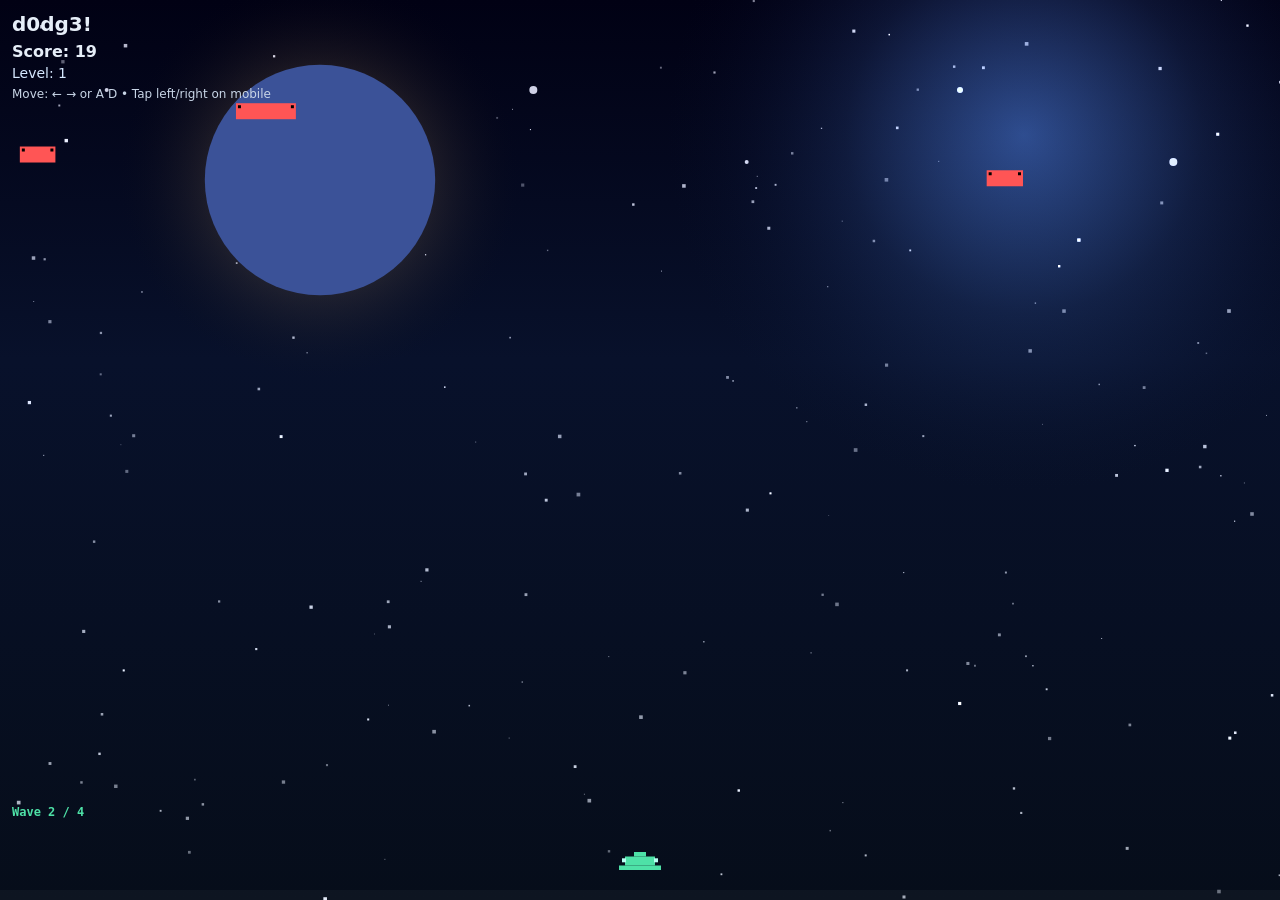
<file: index.html>
<!doctype html>
<html lang="en">
<head>
  <meta charset="utf-8">
  <meta name="viewport" content="width=device-width,initial-scale=1">
  <title>d0dg3!</title>
  <style> 
    html,body{height:100%;margin:0;font-family:system-ui,-apple-system,Segoe UI,Roboto,Arial}
#game{display:block;background:#0b1220;width:100vw;height:100vh}
#ui{position:fixed;left:12px;top:12px;color:#e6eef8;z-index:10}
#ui h1{margin:0;font-size:20px}
#score{margin-top:6px;font-weight:600}
#level{margin-top:4px;font-size:14px;color:#d6e8ff}
#controls{margin-top:6px;font-size:12px;color:#c8d5e6}
#restart{margin-top:8px;padding:6px 10px;background:#ff6b6b;border:none;color:white;border-radius:6px}

canvas{width:100%;height:100%}
  </style>
</head>
<body>
  <div id="ui">
    <h1>d0dg3!</h1>
    <div id="score">Score: 0</div>
    <div id="level">Level: 1</div>
    <div id="controls">Move: ← → or A D • Tap left/right on mobile</div>
    <button id="restart" hidden>Restart</button>
  </div>
  <canvas id="game"></canvas>
  <script> const canvas = document.getElementById('game');
const ctx = canvas.getContext('2d');
const scoreEl = document.getElementById('score');
const restartBtn = document.getElementById('restart');

const audioCtx = new (window.AudioContext || window.webkitAudioContext)();
let audioStarted = false;

// background music setup (kept soft/muted during level splash)
const music = new Audio('D0DG3 soudtrack.mp3');
music.loop = true;
music.crossOrigin = 'anonymous';

const bossIntroAudio = new Audio('start boss fight.mp3');
bossIntroAudio.crossOrigin = 'anonymous';
const bossMusic = new Audio('boss fight.mp3');
bossMusic.loop = true;
bossMusic.crossOrigin = 'anonymous';
const winAudio = new Audio('win game.mp3');
winAudio.crossOrigin = 'anonymous';

// create nodes for gentle muffling + reverb
const musicSource = audioCtx.createMediaElementSource(music);
const musicGain = audioCtx.createGain();
const musicFilter = audioCtx.createBiquadFilter();
const convolver = audioCtx.createConvolver();
const convolverGain = audioCtx.createGain();

musicFilter.type = 'lowpass';
musicFilter.frequency.value = 12000; // open by default
musicFilter.Q.value = 0.7;
musicGain.gain.value = 0.9; // a bit louder by default
convolverGain.gain.value = 0.16; // wet level for reverb

// route: music -> filter -> dry gain -> dest
//                     -> convolver -> convolverGain -> dry gain
musicSource.connect(musicFilter);
musicFilter.connect(musicGain);
musicFilter.connect(convolver);
convolver.connect(convolverGain);
convolverGain.connect(musicGain);
musicGain.connect(audioCtx.destination);

// generate a short impulse response for gentle reverb
function createReverbImpulse(duration = 1.1, decay = 2.0) {
  const sampleRate = audioCtx.sampleRate;
  const length = sampleRate * duration;
  const impulse = audioCtx.createBuffer(2, length, sampleRate);
  for (let ch = 0; ch < 2; ch++) {
    const channelData = impulse.getChannelData(ch);
    for (let i = 0; i < length; i++) {
      channelData[i] = (Math.random() * 2 - 1) * Math.pow(1 - i / length, decay);
    }
  }
  return impulse;
}
convolver.buffer = createReverbImpulse(1.2, 2.6);

function resumeAudioContext(){
  if(audioCtx.state === 'suspended') audioCtx.resume().catch(() => {});
}

function startAudio(){
  if(audioStarted) return;
  audioStarted = true;
  resumeAudioContext();
  // try to start playback; will usually be called from user interaction
  music.play().catch(() => {});
}

function setMusicMuffled(enabled){
  // enabled = true -> muffled (low cutoff + lower gain)
  const now = audioCtx.currentTime;
  if(enabled){
    musicFilter.frequency.exponentialRampToValueAtTime(600, now + 0.03);
    musicGain.gain.exponentialRampToValueAtTime(0.22, now + 0.03);
    convolverGain.gain.exponentialRampToValueAtTime(0.22, now + 0.03);
  } else {
    musicFilter.frequency.exponentialRampToValueAtTime(12000, now + 0.18);
    musicGain.gain.exponentialRampToValueAtTime(0.9, now + 0.18);
    convolverGain.gain.exponentialRampToValueAtTime(0.16, now + 0.18);
  }
}

function playSoftTone({freq = 420, duration = 0.18, volume = 0.14, type = 'triangle', attack = 0.012, release = 0.13} = {}) {
  startAudio();
  const now = audioCtx.currentTime;
  const osc = audioCtx.createOscillator();
  const gain = audioCtx.createGain();
  const filter = audioCtx.createBiquadFilter();

  osc.type = type;
  osc.frequency.value = freq;
  filter.type = 'lowpass';
  filter.frequency.value = 1400;
  filter.Q.value = 0.85;

  gain.gain.setValueAtTime(0.0001, now);
  gain.gain.exponentialRampToValueAtTime(volume, now + attack);
  gain.gain.setTargetAtTime(0.0001, now + duration, release);

  osc.connect(filter);
  filter.connect(gain);
  gain.connect(audioCtx.destination);

  osc.start(now);
  osc.stop(now + duration + 0.05);
}

function playSoftChord(freqs, duration = 0.34) {
  freqs.forEach(freq => playSoftTone({freq, duration, volume: 0.11, attack: 0.018, release: 0.12}));
}

function playLevelUpSound(){
  playSoftChord([320, 430, 520], 0.28);
}

let W = 800, H = 600;
let stars = [];
const starCount = 180;

function createStars(){
  stars = [];
  for(let i=0;i<starCount;i++){
    stars.push({
      x: Math.random() * W,
      y: Math.random() * H,
      size: Math.random() * 3 + 0.7,
      alpha: 0.5 + Math.random() * 0.5,
      speed: 20 + Math.random() * 45
    });
  }
}

function resize(){
  canvas.width = window.innerWidth;
  canvas.height = window.innerHeight;
  W = canvas.width; H = canvas.height;
  createStars();
}
window.addEventListener('resize', resize);
resize();

// Player
const player = {w:60,h:18,x:0,y:0,speed:520,dir:0};

// Enemy spacships
let enemies = [];
let upgrades = [];
let projectiles = [];
let running = true;
let victory = false;
let lastTime = 0;
let spawnTimer = 0;
const baseSpawnInterval = 1200; // ms - increased for playability
let spawnInterval = baseSpawnInterval;
let score = 0;
let level = 1;
const maxLevel = 25;
let pendingLevel = 1;
let paused = false;
let levelTransition = false;
let upgradeMessage = '';
let upgradeTimer = 0;
let elapsedTime = 0; // track time in level for upgrade spawning
let enemiesToSpawn = 0;
let enemiesSpawned = 0;
let waveCount = 0;
let enemiesDefeated = 0;
let boss = null;
let bossBullets = [];
let bossPhase = 'normal';
let bossIntroTimer = 0;
let winCutsceneTimer = 0;
const levelEl = document.getElementById('level');

// Active upgrades
let hasLaser = false;
let laserCooldown =0;
let laserTimer = 0; // duration of laser in seconds
let hasShield = false;
let shieldHits = 0;

// Story removed: start immediately without intro/snippets

function getLevelConfig(levelValue){
  if(levelValue === maxLevel){
    return {enemyCount: 0, spawnInterval: 900, waveSize: 0};
  }
  return {
    enemyCount: 10 + (levelValue - 1) * 2,
    spawnInterval: Math.max(420, baseSpawnInterval - (levelValue - 1) * 42),
    waveSize: Math.min(3 + Math.floor(levelValue / 5), 6)
  };
}

function applyUpgrades(levelValue){
  // Minor stat bump per level
  player.speed = 520 + (levelValue - 1) * 4;
}

function spawnUpgrade(){
  const types = ['laser', 'shield', 'speed'];
  const type = types[Math.floor(Math.random() * types.length)];
  const w = 16;
  upgrades.push({x: Math.random() * (W - w), y: -20, w, h: 16, type, speed: 60 + Math.random() * 40});
}

function activateUpgrade(type){
  if(type === 'laser'){ hasLaser = true; laserTimer = 30; upgradeMessage = 'Upgrade: LASER (30s)'; }
  else if(type === 'shield'){ hasShield = true; shieldHits = 2; upgradeMessage = 'Upgrade: SHIELD (2 hits)'; }
  else if(type === 'speed'){ player.speed = Math.min(player.speed + 80, 720); upgradeMessage = 'Upgrade: SPEED BOOST'; }
  upgradeTimer = 2.0;
}

function startBossFight(){
  boss = {
    x: W / 2 - 90,
    y: -120,
    w: 180,
    h: 70,
    health: 50 + Math.floor(level / 2),
    speed: 70,
    dir: 1,
    fireTimer: 1.8,
    phase: 'enter'
  };
  bossBullets = [];
}

function startLevel(levelValue){
  level = levelValue;
  const config = getLevelConfig(level);
  enemiesToSpawn = config.enemyCount;
  enemiesSpawned = 0;
  waveCount = 0;
  enemiesDefeated = 0;
  spawnInterval = config.spawnInterval;
  spawnTimer = 0;
  boss = null;
  bossBullets = [];
  bossPhase = level === maxLevel ? 'intro' : 'normal';
  bossIntroTimer = level === maxLevel ? 3.0 : 0;
  winCutsceneTimer = 0;
  victory = false;
  paused = false;
  levelEl.textContent = level === maxLevel ? 'Level: 25 - BOSS' : 'Level: ' + level;
  applyUpgrades(level);
  if(level === maxLevel){
    setMusicMuffled(true);
    bossIntroAudio.currentTime = 0;
    bossIntroAudio.play().catch(() => {});
  }
}

function reset(){
  enemies = [];
  upgrades = [];
  projectiles = [];
  running = true;
  victory = false;
  lastTime = performance.now();
  spawnTimer = 0;
  spawnInterval = baseSpawnInterval;
  score = 0;
  pendingLevel = 1;
  paused = false;
  levelTransition = false;
  upgradeMessage = '';
  upgradeTimer = 0;
  elapsedTime = 0;
  hasLaser = false;
  laserCooldown = 0;
  laserTimer = 0;
  hasShield = false;
  shieldHits = 0;
  startLevel(1);
  player.x = W/2 - player.w/2;
  player.y = H - player.h - 30;
  player.dir = 0;
  restartBtn.hidden = true;
  requestAnimationFrame(loop);
}

function spawn(){
  const w = 20 + Math.random() * 60;
  enemies.push({x: Math.random() * (W - w), y: -20, w, h: 16, speed: 140 + Math.random() * 240 + level * 28});
}

function spawnWave(){
  const config = getLevelConfig(level);
  const count = Math.min(config.waveSize, enemiesToSpawn - enemiesSpawned);
  for(let i = 0; i < count; i++){
    spawn();
    enemiesSpawned++;
  }
  waveCount++;
}

function rectsCollide(a,b){
  return a.x < b.x + b.w && a.x + a.w > b.x && a.y < b.y + b.h && a.y + a.h > b.y;
}

function continueLevel(){
  if(!levelTransition) return;
  levelTransition = false;
  startLevel(pendingLevel);
  if(level !== maxLevel){
    try{ setMusicMuffled(false); }catch(e){}
    playLevelUpSound();
  }
}

function update(dt){
  if(paused) return;

  elapsedTime += dt;

  // player movement
  player.x += player.dir * player.speed * dt;
  if(player.x < 0) player.x = 0;
  if(player.x + player.w > W) player.x = W - player.w;

  // laser fire
  if(hasLaser && laserTimer > 0){
    laserCooldown -= dt;
    if(laserCooldown <= 0){
      projectiles.push({x: player.x + player.w/2 - 4, y: player.y, w: 8, h: 12, speed: 500});
      laserCooldown = 0.18; // fire rate
    }
  }

  // decay laser timer
  if(laserTimer > 0){
    laserTimer -= dt;
    if(laserTimer <= 0) hasLaser = false;
  }

  // boss intro and boss fight phases
  if(level === maxLevel){
    if(bossPhase === 'intro'){
      bossIntroTimer -= dt;
      if(bossIntroTimer <= 0){
        bossPhase = 'fight';
        bossIntroAudio.pause();
        bossMusic.currentTime = 0;
        bossMusic.play().catch(() => {});
        startBossFight();
        setMusicMuffled(false);
      }
    }
    if(bossPhase === 'fight' && boss){
      if(boss.phase === 'enter'){
        boss.y += boss.speed * dt;
        if(boss.y >= 80) boss.phase = 'active';
      } else {
        boss.x += boss.speed * boss.dir * dt;
        if(boss.x < 20 || boss.x + boss.w > W - 20) boss.dir *= -1;
        boss.fireTimer -= dt;
        if(boss.fireTimer <= 0){
          boss.fireTimer = 1.4;
          bossBullets.push({x: boss.x + boss.w / 2 - 8, y: boss.y + boss.h, w: 16, h: 18, speed: 260});
        }
      }
    }
    if(bossPhase === 'win'){
      winCutsceneTimer -= dt;
      if(winCutsceneTimer <= 0){
        paused = true;
      }
    }
  }

  // move projectiles and check hits
  for(let i = projectiles.length - 1; i >= 0; i--){
    const p = projectiles[i];
    p.y -= p.speed * dt;
    if(p.y < 0){ projectiles.splice(i, 1); continue; }

    if(level === maxLevel && bossPhase === 'fight' && boss && rectsCollide(p, boss)){
      projectiles.splice(i, 1);
      boss.health -= 1;
      score += 35;
      if(boss.health <= 0){
        bossPhase = 'win';
        victory = true;
        winCutsceneTimer = 4.2;
        bossMusic.pause();
        winAudio.currentTime = 0;
        winAudio.play().catch(() => {});
        restartBtn.hidden = false;
      }
      continue;
    }

    for(let j = enemies.length - 1; j >= 0; j--){
      const e = enemies[j];
      if(rectsCollide(p, e)){
        projectiles.splice(i, 1);
        enemies.splice(j, 1);
        score += 25; // bonus for laser kills
        enemiesDefeated++;
        break;
      }
    }
  }

  if(level < maxLevel){
    spawnTimer += dt * 1000;
    if(spawnTimer > spawnInterval && enemiesSpawned < enemiesToSpawn){
      spawnTimer = 0;
      spawnWave();
      spawnInterval = Math.max(350, spawnInterval * 0.992);
    }
  }

  // spawn upgrades randomly (no time cutoff)
  if(Math.random() < 0.04 * dt) spawnUpgrade();

  // move upgrades
  for(let i = upgrades.length - 1; i >= 0; i--){
    const u = upgrades[i];
    u.y += u.speed * dt;
    if(u.y > H) upgrades.splice(i, 1);
    else if(rectsCollide(u, player)){
      activateUpgrade(u.type);
      upgrades.splice(i, 1);
    }
  }

  for(let i = enemies.length - 1; i >= 0; i--){
    const e = enemies[i];
    e.y += e.speed * dt;
    if(e.y > H) enemies.splice(i, 1);
    else if(rectsCollide(e, player)){
      if(hasShield){
        shieldHits--;
        enemies.splice(i, 1);
        if(shieldHits <= 0) hasShield = false;
      } else {
        running = false;
      }
    }
  }

  if(level === maxLevel && bossPhase === 'fight'){
    for(let i = bossBullets.length - 1; i >= 0; i--){
      const b = bossBullets[i];
      b.y += b.speed * dt;
      if(b.y > H) bossBullets.splice(i, 1);
      else if(rectsCollide(b, player)){
        bossBullets.splice(i, 1);
        if(hasShield){
          shieldHits--;
          if(shieldHits <= 0) hasShield = false;
        } else {
          running = false;
        }
      }
    }

    if(boss && rectsCollide(boss, player)){
      if(hasShield){
        shieldHits--;
        if(shieldHits <= 0) hasShield = false;
      } else {
        running = false;
      }
    }
  }

  score += dt * 10;

  if(level < maxLevel && enemiesSpawned >= enemiesToSpawn && enemies.length === 0 && !levelTransition){
    pendingLevel = Math.min(maxLevel, level + 1);
    levelTransition = true;
    paused = true;
    if(pendingLevel === maxLevel){
      levelEl.textContent = 'Level: ' + pendingLevel + ' - BOSS';
    }
    try{ setMusicMuffled(true); }catch(e){}
  }

  if(upgradeTimer > 0) upgradeTimer = Math.max(0, upgradeTimer - dt);
}

const palettes = [
  {bg:['#010114','#08112b','#060d1a'], nebula:'rgba(95,155,255,0.45)', planet:'#3b5298', glow:'rgba(255,200,120,0.35)'},
  {bg:['#150217','#32154b','#19061e'], nebula:'rgba(236,131,255,0.4)', planet:'#7b3f9a', glow:'rgba(255,160,240,0.3)'},
  {bg:['#08110a','#112b14','#08210c'], nebula:'rgba(127,255,182,0.38)', planet:'#2a7a58', glow:'rgba(176,255,210,0.24)'},
  {bg:['#190810','#33153e','#170919'], nebula:'rgba(255,162,182,0.36)', planet:'#a84f81', glow:'rgba(255,180,210,0.2)'}
];

function getPalette(levelValue){
  return palettes[(levelValue - 1) % palettes.length];
}

function draw(){
  const palette = getPalette(level);
  ctx.clearRect(0,0,W,H);
  // space background
  const bg = ctx.createLinearGradient(0,0,0,H);
  bg.addColorStop(0, palette.bg[0]);
  bg.addColorStop(0.4, palette.bg[1]);
  bg.addColorStop(1, palette.bg[2]);
  ctx.fillStyle = bg;
  ctx.fillRect(0,0,W,H);

  // bright thingy
  ctx.save();
  ctx.globalCompositeOperation = 'lighter';
  const nebula = ctx.createRadialGradient(W * 0.8, H * 0.15, 0, W * 0.8, H * 0.15, W * 0.28);
  nebula.addColorStop(0, palette.nebula);
  nebula.addColorStop(0.5, palette.nebula.replace(/0\.\d+/, '0.12'));
  nebula.addColorStop(1, 'rgba(8, 18, 42, 0)');
  ctx.fillStyle = nebula;
  ctx.fillRect(0,0,W,H);

  // stars
  stars.forEach(star => {
    star.y += star.speed * 0.04;
    if(star.y > H) star.y = 0;
    const flicker = star.alpha * (0.8 + 0.25 * Math.sin(performance.now() / 120 + star.x));
    ctx.fillStyle = `rgba(255,255,255,${flicker})`;
    ctx.fillRect(star.x, star.y, star.size, star.size);
  });

  // big sparkle
  for(let i=0;i<6;i++){
    const x = (i + 0.5) / 6 * W;
    const y = H * 0.1 + (i % 2) * H * 0.08;
    const radius = 2 + (i % 3);
    ctx.beginPath();
    ctx.arc(x, y, radius, 0, Math.PI * 2);
    ctx.fillStyle = 'rgba(255,255,255,0.8)';
    ctx.fill();
  }

  ctx.restore();

  // planet glow
  const planetGlow = ctx.createRadialGradient(W * 0.25, H * 0.2, 0, W * 0.25, H * 0.2, W * 0.16);
  planetGlow.addColorStop(0, palette.glow);
  planetGlow.addColorStop(0.6, palette.glow.replace(/0\.\d+/, '0.08'));
  planetGlow.addColorStop(1, 'rgba(0,0,0,0)');
  ctx.fillStyle = planetGlow;
  ctx.fillRect(0,0,W,H);
  ctx.fillStyle = palette.planet;
  ctx.beginPath();
  ctx.arc(W * 0.25, H * 0.2, W * 0.09, 0, Math.PI * 2);
  ctx.fill();

  //  player trail
  if(player.dir !== 0){
    ctx.fillStyle = 'rgba(78, 225, 167, 0.12)';
    for(let i=1;i<=2;i++){
      const trailX = player.x - player.dir * i * 12;
      ctx.fillRect(trailX, player.y, 6, player.h);
    }
  }

  // player ship (8-bit pixel art)
  ctx.fillStyle = '#4ee1a7';
  const px = player.x;
  const py = player.y;
  const pw = player.w;
  const ph = player.h;
  // body
  ctx.fillRect(px + pw*0.25, py + ph*0.25, pw*0.5, ph*0.5);
  // top point
  ctx.fillRect(px + pw*0.4, py, pw*0.2, ph*0.25);
  // bottom fins
  ctx.fillRect(px + pw*0.15, py + ph*0.75, pw*0.7, ph*0.25);
  // sides (windows)
  ctx.fillStyle = '#b8fff2';
  ctx.fillRect(px + pw*0.2, py + ph*0.35, 4, 4);
  ctx.fillRect(px + pw*0.8 - 4, py + ph*0.35, 4, 4);

  // enemies (pixel blocks)
  enemies.forEach(e => {
    ctx.fillStyle = '#ff5555';
    ctx.fillRect(e.x, e.y, e.w, e.h);
    // eyes
    ctx.fillStyle = '#000000';
    ctx.fillRect(e.x + 2, e.y + 2, 3, 3);
    ctx.fillRect(e.x + e.w - 5, e.y + 2, 3, 3);
  });

  // projectiles (laser bolts - 8-bit style)
  projectiles.forEach(p => {
    ctx.fillStyle = '#ffff00';
    ctx.fillRect(p.x, p.y, p.w, p.h);
    ctx.fillStyle = '#ffffff';
    ctx.fillRect(p.x + 1, p.y + 1, p.w - 2, p.h - 2);
  });

  // upgrades (8-bit pixel tiles)
  upgrades.forEach(u => {
    const colors = { laser: '#ffff00', shield: '#00ffff', speed: '#ff00ff' };
    const col = colors[u.type] || '#ffffff';
    // tile background
    ctx.fillStyle = col;
    ctx.fillRect(u.x, u.y, u.w, u.h);
    // border
    ctx.strokeStyle = '#ffffff';
    ctx.lineWidth = 1;
    ctx.strokeRect(u.x, u.y, u.w, u.h);
    // label
    ctx.fillStyle = '#000000';
    ctx.font = 'bold 12px monospace';
    ctx.textAlign = 'center';
    ctx.fillText(u.type[0].toUpperCase(), u.x + u.w/2, u.y + u.h/2 + 4);
  });

  // shield indicator (8-bit pixel style)
  if(hasShield){
    ctx.strokeStyle = '#00ffff';
    ctx.lineWidth = 2;
    ctx.globalAlpha = 0.6 + 0.3 * Math.sin(performance.now() / 150);
    ctx.strokeRect(player.x - 6, player.y - 6, player.w + 12, player.h + 12);
    ctx.globalAlpha = 1.0;
  }

  if(level === maxLevel && boss){
    ctx.fillStyle = '#ff9966';
    ctx.fillRect(boss.x, boss.y, boss.w, boss.h);
    ctx.fillStyle = '#000000';
    ctx.fillRect(boss.x + 18, boss.y + 14, 28, 28);
    ctx.fillRect(boss.x + boss.w - 46, boss.y + 14, 28, 28);
    ctx.fillStyle = '#4e2b00';
    ctx.fillRect(boss.x + 50, boss.y + boss.h - 16, boss.w - 100, 10);
    ctx.fillStyle = '#ff5555';
    const bossHealthRatio = Math.max(0, boss.health / (50 + Math.floor(level / 2)));
    ctx.fillRect(W * 0.08, H * 0.04, W * 0.84 * bossHealthRatio, 16);
    ctx.strokeStyle = '#ffffff';
    ctx.lineWidth = 2;
    ctx.strokeRect(W * 0.08, H * 0.04, W * 0.84, 16);
    ctx.fillStyle = '#ffffff';
    ctx.font = 'bold 12px monospace';
    ctx.textAlign = 'center';
    ctx.fillText('BOSS HEALTH', W / 2, H * 0.04 + 12);
  }

  bossBullets.forEach(b => {
    ctx.fillStyle = '#ffcc33';
    ctx.fillRect(b.x, b.y, b.w, b.h);
  });

  // ground line
  ctx.fillStyle = 'rgba(255,255,255,0.03)';
  ctx.fillRect(0, H-10, W, 10);

  // active upgrades display (8-bit style)
  let statusY = H - 60;
  ctx.fillStyle = '#4ee1a7';
  ctx.font = 'bold 12px monospace';
  ctx.textAlign = 'left';
  if(hasLaser) ctx.fillText('[L] LASER', 12, statusY);
  if(hasShield) ctx.fillText('[S] SHIELD', 12, statusY + 20);

  const totalWaves = Math.ceil(enemiesToSpawn / Math.max(1, getLevelConfig(level).waveSize));
  const currentWave = level < maxLevel ? Math.min(waveCount + (enemiesSpawned < enemiesToSpawn ? 1 : 0), totalWaves) : 0;
  const statusText = level < maxLevel
    ? 'Wave ' + currentWave + ' / ' + totalWaves
    : bossPhase === 'intro' ? 'Boss incoming' : 'Boss fight';
  ctx.fillText(statusText, 12, statusY - 24);
  if(hasLaser || hasShield) ctx.textAlign = 'center';

  if(upgradeMessage && upgradeTimer > 0){
    ctx.save();
    ctx.globalAlpha = 1.0;
    ctx.fillStyle = '#1a1a2e';
    ctx.fillRect(W * 0.15, H * 0.06, W * 0.7, 52);
    ctx.strokeStyle = '#4ee1a7';
    ctx.lineWidth = 2;
    ctx.strokeRect(W * 0.15, H * 0.06, W * 0.7, 52);
    ctx.restore();
    ctx.fillStyle = '#4ee1a7';
    ctx.font = 'bold 14px monospace';
    ctx.textAlign = 'center';
    ctx.fillText(upgradeMessage, W / 2, H * 0.11 + 18);
  }

  if(victory){
    ctx.fillStyle = 'rgba(0,0,0,0.8)';
    ctx.fillRect(0,0,W,H);
    ctx.fillStyle = '#ffd700';
    ctx.beginPath();
    ctx.ellipse(W / 2, H / 2 - 30, 60, 80, 0, 0, Math.PI * 2);
    ctx.fill();
    ctx.fillStyle = '#d4af37';
    ctx.fillRect(W / 2 - 40, H / 2 + 30, 80, 24);
    ctx.fillStyle = '#fffacd';
    ctx.font = 'bold 36px monospace';
    ctx.textAlign = 'center';
    ctx.fillText('TROPHY UNLOCKED', W / 2, H / 2 - 70);
    ctx.font = '20px monospace';
    ctx.fillText('YOU WIN!', W / 2, H / 2 + 10);
    ctx.font = '14px monospace';
    ctx.fillText('Press Restart to play again', W / 2, H / 2 + 40);
    return;
  }

  if(levelTransition){
    ctx.fillStyle = 'rgba(0,0,0,0.78)';
    ctx.fillRect(0,0,W,H);
    ctx.fillStyle = '#4ee1a7';
    ctx.font = 'bold 36px monospace';
    ctx.textAlign = 'center';
    ctx.fillText(pendingLevel === maxLevel ? 'BOSS FIGHT APPROACHING' : 'LEVEL ' + pendingLevel, W / 2, H / 2 - 20);
    ctx.font = '14px monospace';
    ctx.fillStyle = '#ffffff';
    ctx.fillText(pendingLevel === maxLevel ? 'Press any key to begin the boss battle' : '[ press any key to continue ]', W / 2, H / 2 + 8);
  }

  // intro removed — game starts immediately
}

function loop(ts){
  const dt = (ts - lastTime)/1000;
  lastTime = ts;
  if(running || victory){
    update(dt);
    draw();
    scoreEl.textContent = 'Score: ' + Math.floor(score);
    requestAnimationFrame(loop);
  } else {
    // game over
    draw();
    ctx.fillStyle = 'rgba(0,0,0,0.6)'; ctx.fillRect(0,0,W,H);
    ctx.fillStyle = '#ff5555'; ctx.font = 'bold 32px monospace'; ctx.textAlign = 'center';
    ctx.fillText('GAME OVER', W/2, H/2 - 20);
    ctx.fillStyle = '#ffff00'; ctx.font = '16px monospace';
    ctx.fillText('Score: ' + Math.floor(score), W/2, H/2 + 10);
    restartBtn.hidden = false;
  }
}

// controls
window.addEventListener('keydown', e => {
  if(!audioStarted) startAudio();
  if(levelTransition){ continueLevel(); return; }
  if(e.key==='ArrowLeft' || e.key==='a') player.dir = -1;
  if(e.key==='ArrowRight' || e.key==='d') player.dir = 1;
});
window.addEventListener('keyup', e => { if(['ArrowLeft','ArrowRight','a','d'].includes(e.key)) player.dir = 0; });

// touch controls
canvas.addEventListener('touchstart', e => {
  e.preventDefault();
  if(!audioStarted) startAudio();
  if(levelTransition){ continueLevel(); return; }
  const x = e.touches[0].clientX;
  player.dir = x < W/2 ? -1 : 1;
});
canvas.addEventListener('touchend', () => { player.dir = 0; });

canvas.addEventListener('pointerdown', () => {
  if(!audioStarted) startAudio();
  if(levelTransition) continueLevel();
});

restartBtn.addEventListener('click', () => { reset(); });

// initialize positions and start
player.x = W/2 - player.w/2;
player.y = H - player.h - 30;
startLevel(1);
restartBtn.hidden = true;
lastTime = performance.now();
requestAnimationFrame(loop);
</script>
</body>
</html>
</file>
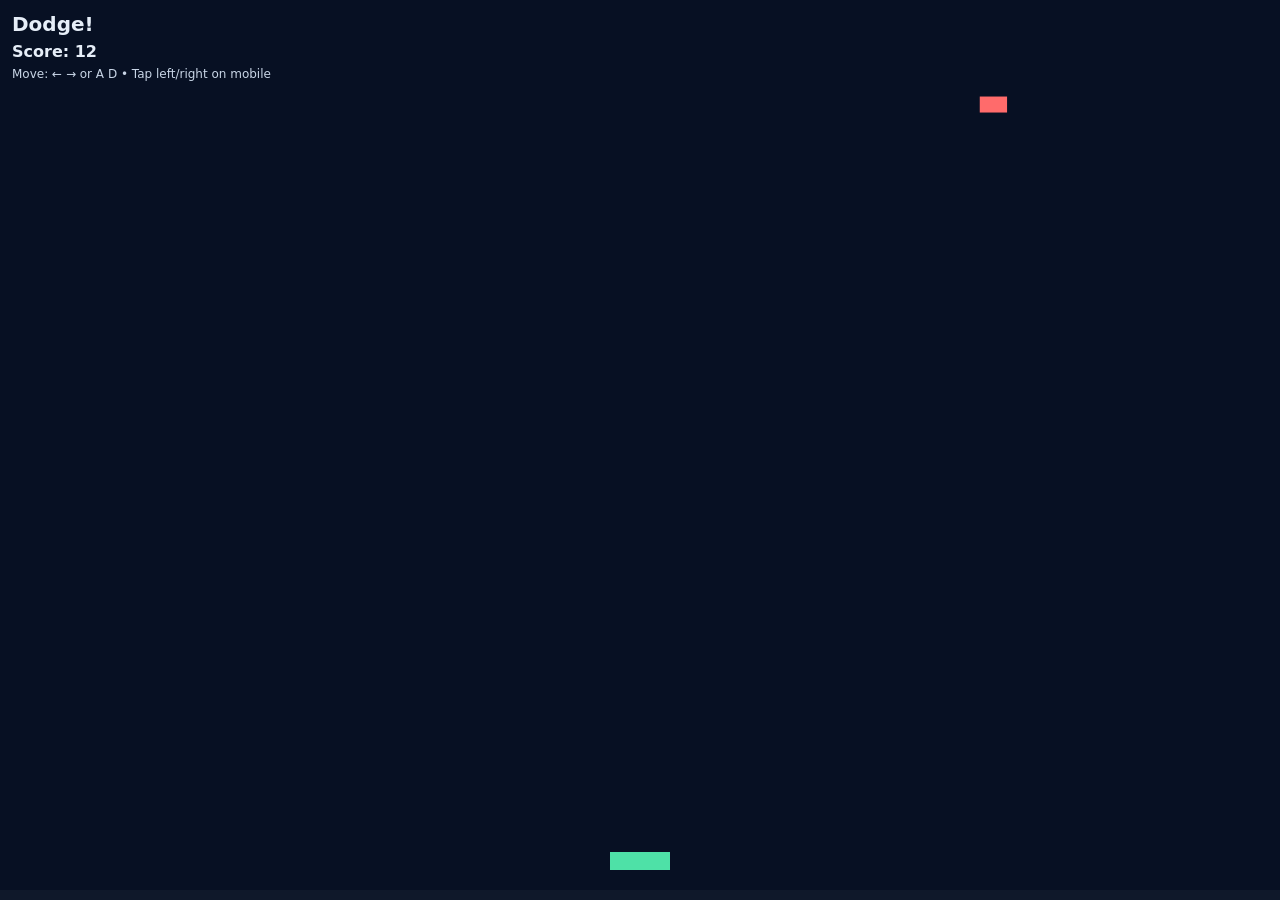
<file: D0DG3.html>
<!doctype html>
<html lang="en">
<head>
  <meta charset="utf-8">
  <meta name="viewport" content="width=device-width,initial-scale=1">
  <title>Dodge! — Simple JS Game</title>
  <style> 
    html,body{height:100%;margin:0;font-family:system-ui,-apple-system,Segoe UI,Roboto,Arial}
#game{display:block;background:#0b1220;width:100vw;height:100vh}
#ui{position:fixed;left:12px;top:12px;color:#e6eef8;z-index:10}
#ui h1{margin:0;font-size:20px}
#score{margin-top:6px;font-weight:600}
#controls{margin-top:6px;font-size:12px;color:#c8d5e6}
#restart{margin-top:8px;padding:6px 10px;background:#ff6b6b;border:none;color:white;border-radius:6px}

/* make the canvas cover the full viewport */
canvas{width:100%;height:100%}
  </style>
</head>
<body>
  <div id="ui">
    <h1>Dodge!</h1>
    <div id="score">Score: 0</div>
    <div id="controls">Move: ← → or A D • Tap left/right on mobile</div>
    <button id="restart" hidden>Restart</button>
  </div>
  <canvas id="game"></canvas>
  <script> const canvas = document.getElementById('game');
const ctx = canvas.getContext('2d');
const scoreEl = document.getElementById('score');
const restartBtn = document.getElementById('restart');

let W = 800, H = 600;
function resize(){
  canvas.width = window.innerWidth;
  canvas.height = window.innerHeight;
  W = canvas.width; H = canvas.height;
}
window.addEventListener('resize', resize);
resize();

// Player
const player = {w:60,h:18,x:0,y:0,speed:520,dir:0};
// Enemies
let enemies = [];
let running = true;
let lastTime = 0;
let spawnTimer = 0;
let spawnInterval = 900; // ms
let score = 0;

function reset(){
  enemies = [];
  running = true;
  lastTime = performance.now();
  spawnTimer = 0;
  spawnInterval = 900;
  score = 0;
  player.x = W/2 - player.w/2;
  player.y = H - player.h - 30;
  restartBtn.hidden = true;
  requestAnimationFrame(loop);
}

function spawn(){
  const w = 20 + Math.random()*60;
  enemies.push({x:Math.random()*(W-w), y:-20, w, h:16, speed:120 + Math.random()*220});
}

function rectsCollide(a,b){
  return a.x < b.x + b.w && a.x + a.w > b.x && a.y < b.y + b.h && a.y + a.h > b.y;
}

function update(dt){
  // player movement
  player.x += player.dir * player.speed * dt;
  if(player.x < 0) player.x = 0;
  if(player.x + player.w > W) player.x = W - player.w;

  // spawn enemies
  spawnTimer += dt*1000;
  if(spawnTimer > spawnInterval){ spawnTimer = 0; spawn(); spawnInterval = Math.max(300, spawnInterval*0.995); }

  // update enemies
  for(let i=enemies.length-1;i>=0;i--){
    const e = enemies[i];
    e.y += e.speed * dt;
    if(e.y > H) enemies.splice(i,1);
    else if(rectsCollide(e, player)) { running = false; }
  }

  // score grows with time and cleared enemies
  score += dt * 10;
}

function draw(){
  ctx.clearRect(0,0,W,H);
  // background
  ctx.fillStyle = '#071023'; ctx.fillRect(0,0,W,H);

  // player
  ctx.fillStyle = '#4ee1a7'; ctx.fillRect(player.x, player.y, player.w, player.h);

  // enemies
  ctx.fillStyle = '#ff6b6b';
  enemies.forEach(e => ctx.fillRect(e.x, e.y, e.w, e.h));

  // ground line
  ctx.fillStyle = 'rgba(255,255,255,0.03)'; ctx.fillRect(0, H-10, W, 10);
}

function loop(ts){
  const dt = (ts - lastTime)/1000;
  lastTime = ts;
  if(running){ update(dt); draw(); scoreEl.textContent = 'Score: ' + Math.floor(score);
    requestAnimationFrame(loop);
  } else {
    // game over
    draw();
    ctx.fillStyle = 'rgba(0,0,0,0.6)'; ctx.fillRect(0,0,W,H);
    ctx.fillStyle = '#fff'; ctx.font = '28px sans-serif'; ctx.textAlign = 'center';
    ctx.fillText('Game Over — Score: ' + Math.floor(score), W/2, H/2 - 10);
    restartBtn.hidden = false;
  }
}

// controls
window.addEventListener('keydown', e => { if(e.key==='ArrowLeft' || e.key==='a') player.dir = -1; if(e.key==='ArrowRight' || e.key==='d') player.dir = 1; });
window.addEventListener('keyup', e => { if(['ArrowLeft','ArrowRight','a','d'].includes(e.key)) player.dir = 0; });

// touch controls: tap left/right halves
canvas.addEventListener('touchstart', e => { e.preventDefault(); const x = e.touches[0].clientX; player.dir = x < W/2 ? -1 : 1; });
canvas.addEventListener('touchend', e => { player.dir = 0; });

restartBtn.addEventListener('click', () => { reset(); });

// initialize positions and start
player.x = W/2 - player.w/2; player.y = H - player.h - 30;
lastTime = performance.now();
requestAnimationFrame(loop);
</script>
</body>
</html>
</file>
